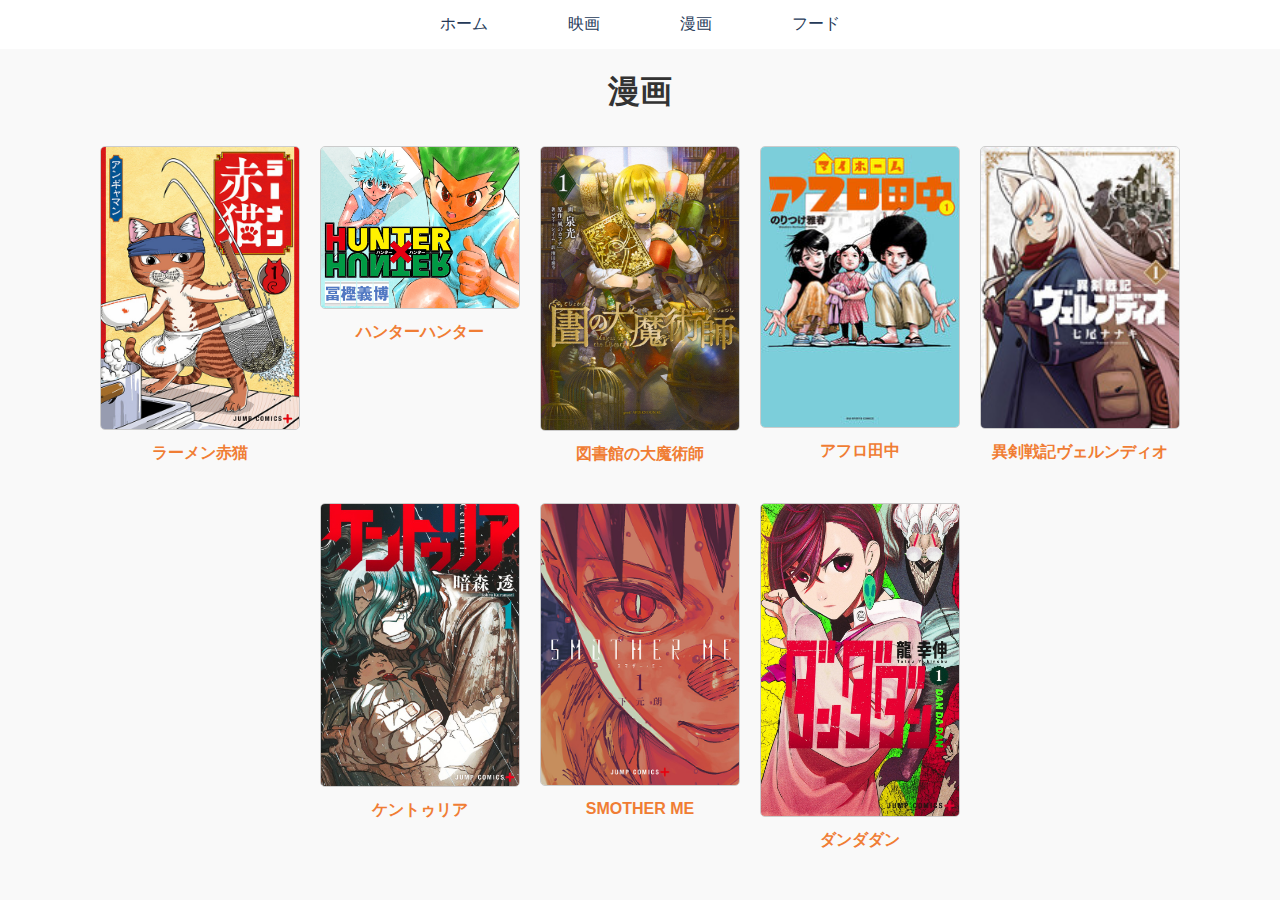
<file: manga.html>
<!DOCTYPE html>
<html>
<head>
    <meta charset="UTF-8">
    <title>manga</title>
    <link rel="stylesheet" href="css/osu.css">
    <style>
        body {
            font-family: Arial, sans-serif;
            background-color: #f9f9f9;
            color: #333;
        }

        .nav ul {
            list-style-type: none;
            padding: 0;
            text-align: center;
            background-color: #fff; /* 白に変更 */
            margin: 0;
        }

        .nav li {
            display: inline-block;
            margin: 0;
        }

        .nav a {
            text-decoration: none;
            padding: 14px 20px;
            display: block;
            color: #333; /* 文字色を黒に変更 */
            background-color: #fff; /* 白に変更 */
        }

        .nav a:hover {
            background-color: #f0f0f0; /* ホバー時に少しグレーに変更 */
        }

        #pic_frame {
            text-align: center;
            margin: 20px 0;
        }

        ul {
            list-style-type: none;
            padding: 0;
            display: flex;
            flex-wrap: wrap;
            justify-content: center;
        }

        li {
            display: inline-block;
            margin: 10px;
        }

        img {
            width: 200px;
            height: auto;
            border: 1px solid #ccc;
            border-radius: 5px;
            transition: transform 0.2s;
        }

        img:hover {
            transform: scale(1.1);
        }

        p {
            text-align: center;
            margin-top: 5px;
            font-weight: bold;
        }
    </style>
</head>
<body>
    <nav class="nav">
        <ul>
            <li><a href="index.html">ホーム</a></li>
            <li><a href="movie.html">映画</a></li>
            <li><a href="manga.html">漫画</a></li>
            <li><a href="food.html">フード</a></li>
        </ul>
    </nav>

    <div id="pic_frame">
        <h1>漫画</h1>
    </div>

    <ul id="pic_frame">
        <li><a href="https://ramenakaneko.com/"target=”_blank”><img src="images/ramenakaneko001.jpg" alt=""><p>ラーメン赤猫</p></a></li>
        <li><a href="https://www.shonenjump.com/j/rensai/hunter.html"target=”_blank”><img src="images/main_hunter.jpg" alt=""><p>ハンターハンター</p></a></li>
        <li><a href="https://afternoon.kodansha.co.jp/c/toshodai/"target=”_blank”><img src="images/9784065112434_w.jpg" alt=""><p>図書館の大魔術師</p></a></li>
        <li><a href="https://www.cmoa.jp/search/series/181/"target=”_blank”><img src="images/9784098615681.jpg" alt=""><p>アフロ田中</p></a></li>
        <li><a href="https://urasunday.com/title/1349/276213"target=”_blank”><img src="images/09850456.jpg" alt=""><p>異剣戦記ヴェルンディオ</p></a></li>
        <li><a href="https://shonenjumpplus.com/episode/17106371852950440097"target=”_blank”><img src="images/ken.jpg" alt=""><p>ケントゥリア</p></a></li>
        <li><a href="https://shonenjumpplus.com/episode/17106567255482959981"target=”_blank”><img src="images/smotherme001.jpg" alt=""><p>SMOTHER ME</p></a></li>
        <li><a href="https://shonenjumpplus.com/episode/3269632237310729754"target=”_blank”><img src="images/dandadan.jpg" alt=""><p>ダンダダン</p></a></li>
    </ul>
</body>
</html>
</file>
<file: css/osu.css>
@charset "UTF-8";

html{
	font-size:16px;
	font-family:sans-serif;
}
*{
	box-sizing: border-box;	
}
body{
	margin:0;
}
p, li td{
	line-height: 1.7;
}
a:link{
	color:   #F07D34;
	text-decoration:none;
}
a:visited{
	color: #F07D34;
	text-decoration:none;
}
a:hover{
	color: #F07D34;
	text-decoration:underline;
}
a:active{
	color: #F07D34;
	text-decoration:underline;
}
img{
	max-width: 100%;
}
main h2{
	color: #0000FF;
}
.header{
	padding-top:40px;
	background-image:  url(../images/stripe.png);
	background-repeat: repeat-x;
}
.logo{
	text-align:center;
}

.nav ul{
	margin: 30px 0 0;
	padding: 0;
	list-style-type: none;
	
	display: flex;
	justify-content: center;
	gap:40px;
}
.nav a:link{
	color: #253958;
}
.nav a:visited{
	color: #253958;	
}
.nav a:hover{
	text-decoration: none;
}
.nav a:active{
	text-decoration: none;
}
/* すべてのぺージに適用-ヒーロー*/
.hero{
	 padding: 137px 0;
	 background-repeat: no-repeat;
	 background-position: center;
	 background-size: cover;
	 color: #fff;
	 text-align: center;
}
.hero.index{
	padding: 287px 0;
	background-image: url(../images/home-hero.jpg);
}
.hero.access{
	background-image: url(../images/access-hero.jpg);
}
.hero.menu{
	background-image: url(../images/menu-hero.jpg);
}
.hero.contact{
	background-image: url(../images/contact-hero.jpg);
}
/* すべてのぺージに適用-メイン*/
main{
	margin: 90px auto 90px auto;
	max-width: 1000px
}
main h2{
	margin:60px 0 20px 0;
	border-bottom: 2px solid #253958;
	padding: 0 0 5px 0;
	color: #253958;
	font-size: 1.3rem;
	}
/* すべてのぺージに適用-フッター*/
.gotop{
	      
	 text-align: center;
}
.copyrignt{
	   margin-top: 20px;
	   margin-bottom: 0px;
	   padding-top: 75px;
	   padding-bottom: 75px;
	   background-color: #253958;
	   color: #FFF;
	 text-align: center;
}
/* 個別のスタイル*/
/* index.html */
.logo-whale{
	 
	 text-align: center;
}
.shop-info{
	 border-collapse: collapse;
}
.shop-info th, .shop-info td{
	 border: 1px solid #DBDBDB;
	 padding: 20px;
	
}
.shop-info th {
	 width: 112px;
	 text-align: ideft;
	 vertical-align: top;
}
.gotop{
	      
	 text-align: center;
}
.copyrignt{
	   background-color: #253958;
	   color: #FFF;
	 text-align: center;
}
.slider img {
  display: block;
  margin: 0 auto;
}
.bx-wrapper {
  margin: 0 !important;
  -moz-box-shadow: none !important;
  -webkit-box-shadow: none !important;
  box-shadow: none !important;
  border: none !important;
  background: none !important;
}
.bxslider img{
  width: 100% !important;
  height: auto !important;
}
span.a {
  color: #000080;
  font-size: 46px;
  font-weight: 700;
}
.items{
	display:grid;
	grid-template-columns: 1fr 1fr 1fr;
	gap: 10px;
}
.item img{
	border-radius: 10px;
}
</file>
